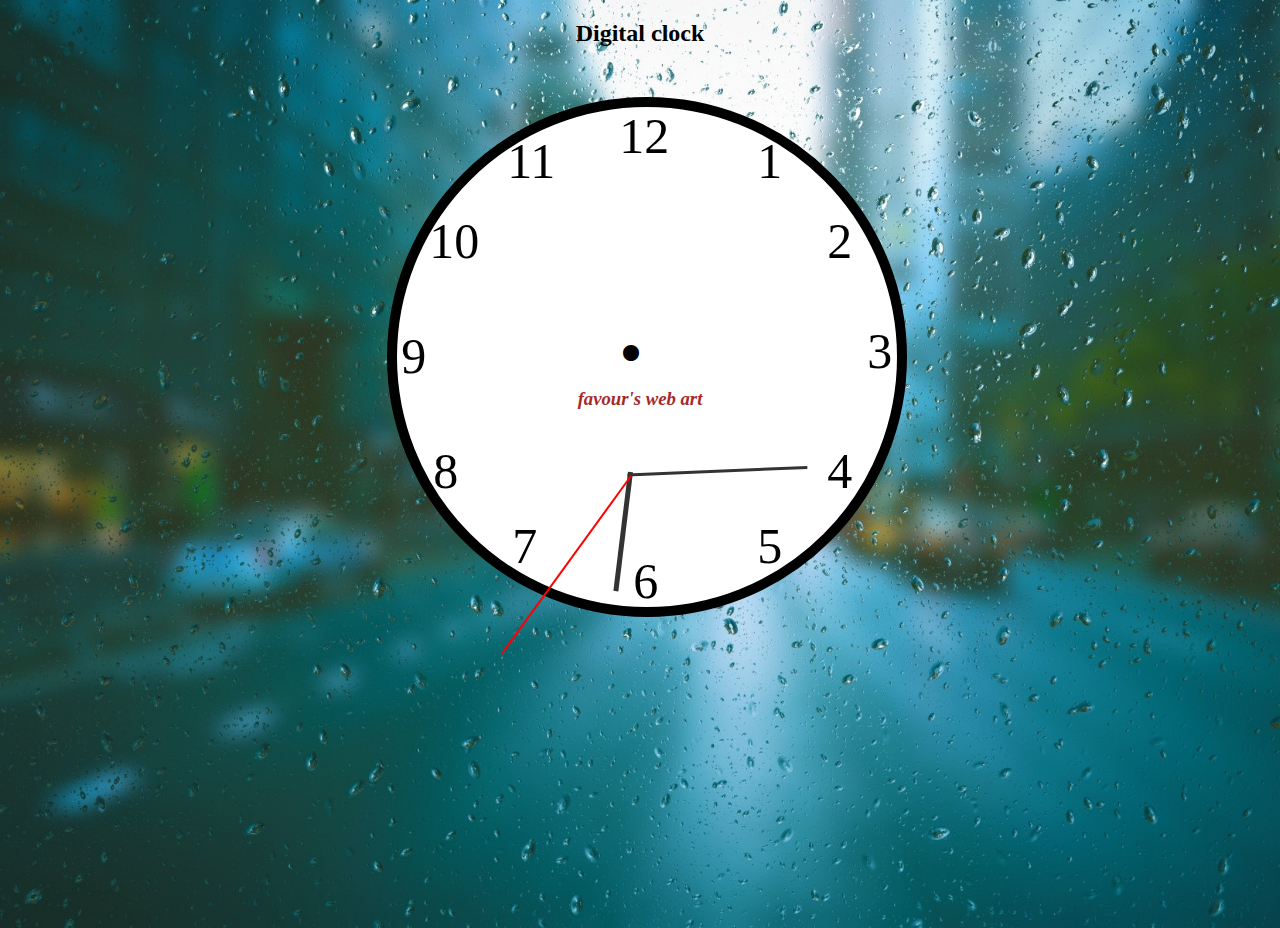
<file: clock-project/index.html>
<!DOCTYPE html>
<html lang="en">
<head>
    <meta charset="UTF-8">
    <meta name="viewport" content="width=device-width, initial-scale=1.0">
    <title>Document</title>
    <link href="https://fonts.googleapis.com/icon?family=Material+Icons" rel="stylesheet">
    <link rel="stylesheet" href="style.css"/>
</head>
<body>
    <h2>Digital clock</h2>
        <div class="clock">
                <span id="1" class="one">1</span>            
                <span id="2" class="two">2</span>
                <span id="3" class="three">3</span>
                <span id="4" class="four">4</span>
                <span id="5" class="five">5</span>
                <span id="6" class="six">6</span>
                <span id="7" class="seven">7</span>
                <span id="8" class="eight">8</span>
                <span id="9" class="nine">9</span>
                <span id="10" class="ten">10</span>
                <span id="11" class="eleven">11</span>
                <span id="12" class="twelve">12</span>

                <div class="hour"></div>
                <div class="minute"></div>
                <div class="second"></div>
        </div>
        <div class="dots"><i class="material-icons" id="dot">fiber_manual_record</i></div>
       <h3><i>favour's web art</i></h3>
    <script src="script.js"></script>
</body>
</html>
</file>
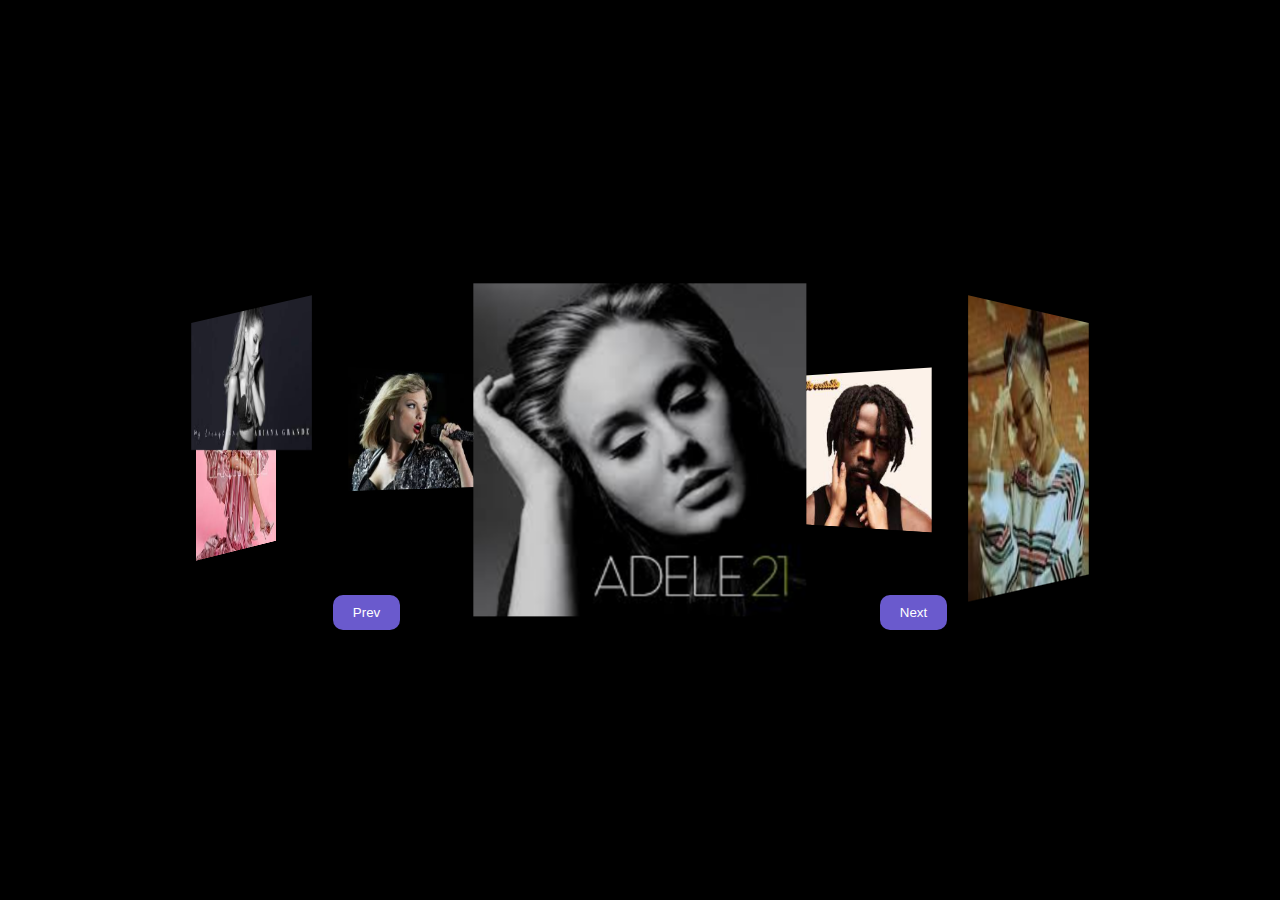
<file: Dom-manipulation/index.html>
<!DOCTYPE html>
<html lang="en">
<head>
    <meta charset="UTF-8">
    <meta name="viewport" content="width=device-width, initial-scale=1.0">
    <title>Document</title>
    <link rel="stylesheet" href="style.css">
</head>
<body>
    <div class="image-container">
        <span style="--i: 1">
            <img src="img/tatiana.jpg" alt="">
        </span>
        <span style="--i: 2">
            <img src="img/ellie.jpg" alt="">
        </span>
        <span style="--i: 3">
            <img src="img/johnny.jpg" alt="">
        </span>
        <span syle="--i: 4">
            <img src="img/rema.jpg" alt="">
        </span>
        <span style="--i: 5">
            <img src="img/taylorswift.jpg" alt="">
        </span>
        <span style="--i: 6">
            <img src="img/Anne.jpg" alt="">
        </span>
        <span style="--i: 7">
            <img src="img/ariana.jpg" alt="">
        </span>
        <span style="--i: 8">
            <img src="img/adele.jpg" alt="">
        </span>
    </div>

    <div class="btn-container">
        <button class="btn" id="prev">Prev</button>
        <button class="btn" id="next">Next</button>
    </div>


    <script src="script.js"></script>
</body>
</html>
</file>
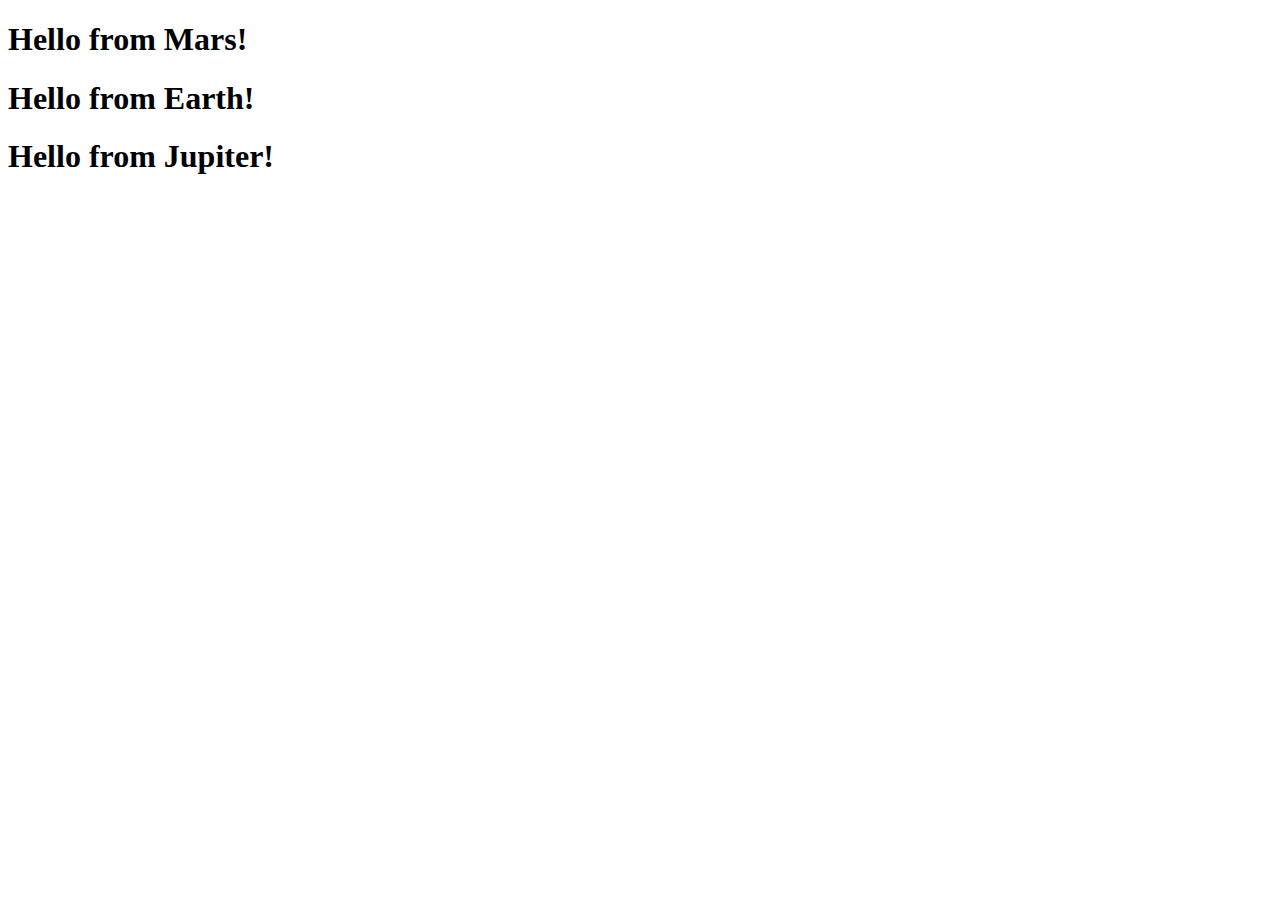
<file: DOM/index.html>
<!DOCTYPE html>
<html lang="en">
<head>
    <meta charset="UTF-8">
    <meta name="viewport" content="width=device-width, initial-scale=1.0">
    <title>Document</title>
</head>
<body>
    <h1>Hello from Mars!</h1>
    <h1>Hello from Earth!</h1>
    <h1>Hello from Jupiter!</h1>

    <script>
        let rex = document.querySelector('h1');
        console.log(rex);
    </script>
    <!-- how to target element in html : queryselector, queryselectorbyid and queryselectoreAll. 
    set attribute : to add a class and remove attribute : to remove the attribute
        DOM Manipulation
    document.create element : to create a div or any tag
            DOM Events
        onclick, addeventlistener, mouseover..
    javascript custom function= foo-->
</body>
</html>
</file>
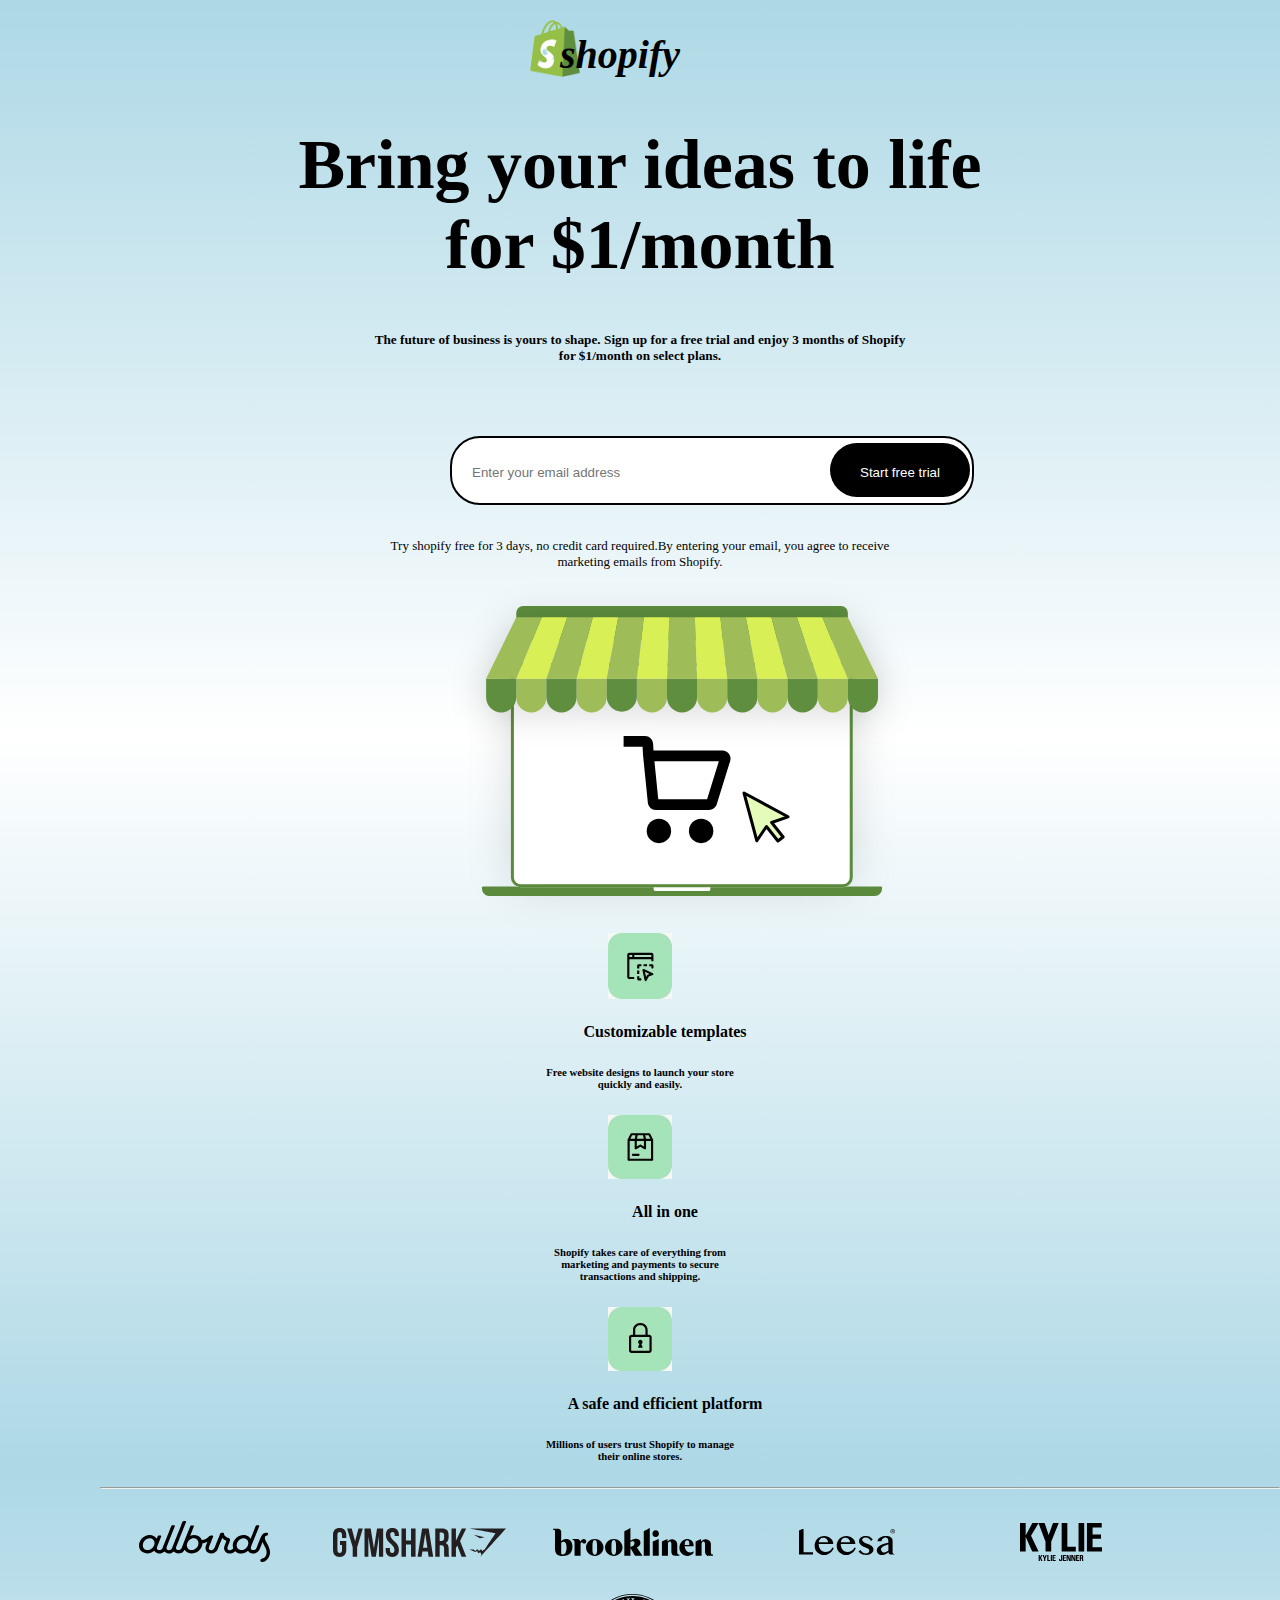
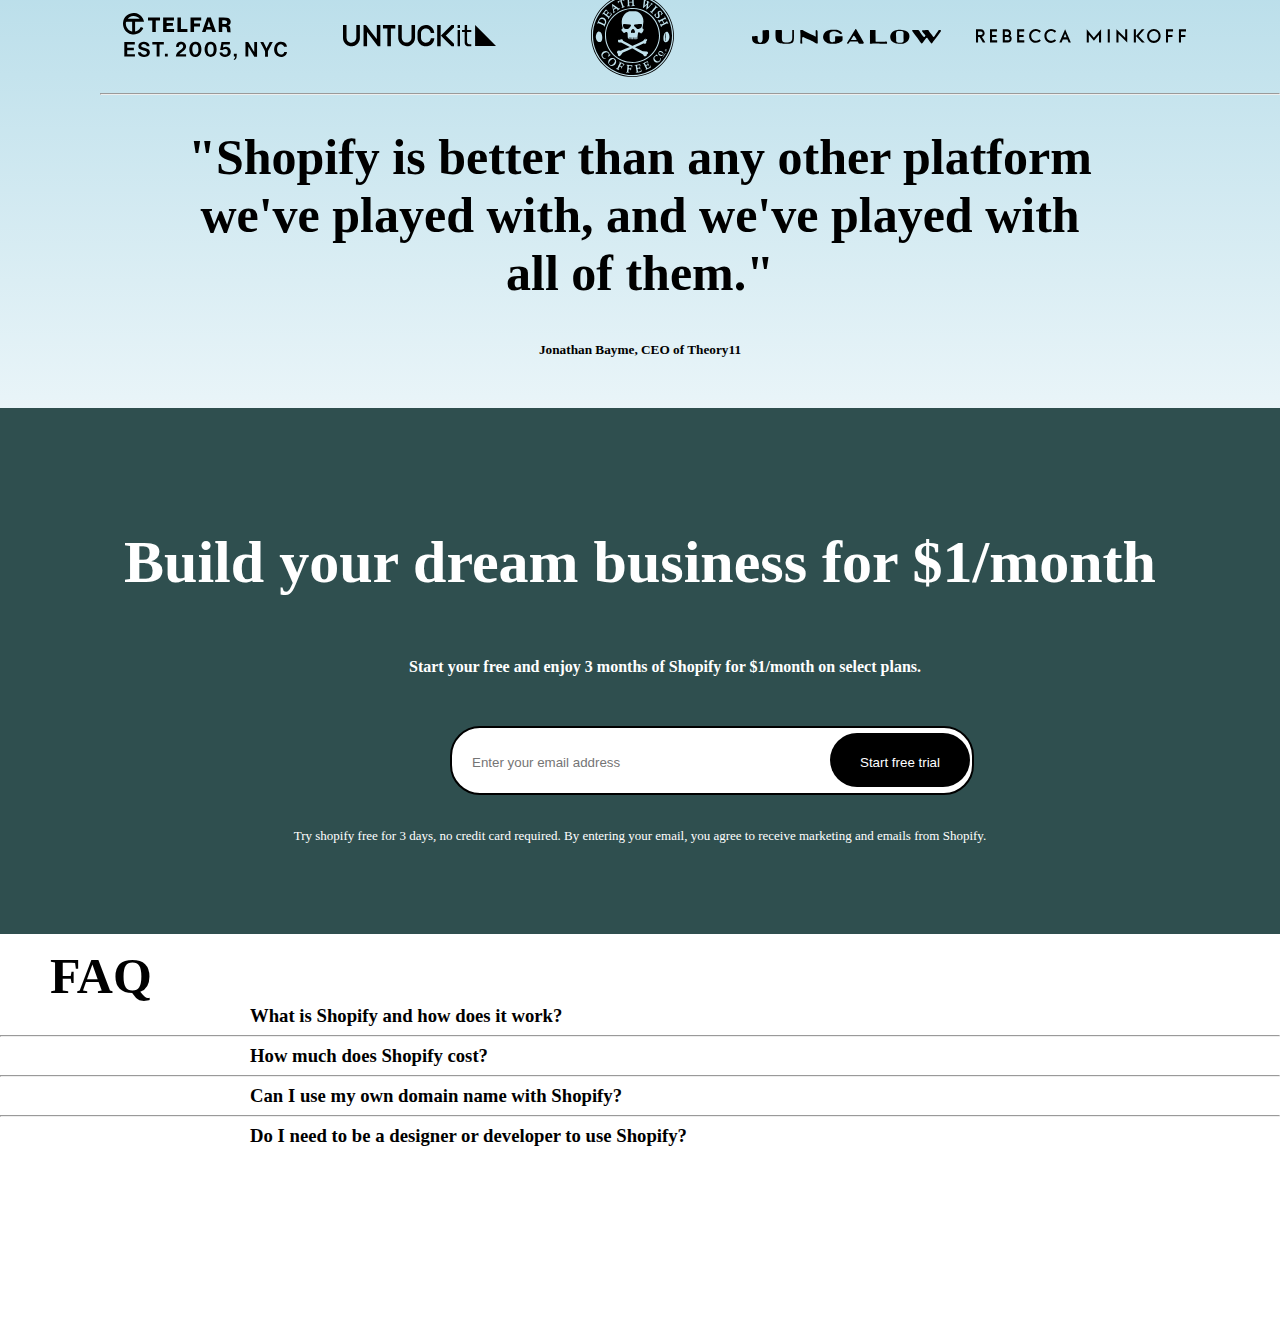
<file: web.html>
<!DOCTYPE html>
<html lang="en">
<head>
    <meta charset="UTF-8">
    <meta name="viewport" content="width=device-width, initial-scale=1.0">
    <title>Document</title>
    <link rel="stylesheet" href="web.css">
    <link href="https://cdn.jsdelivr.net/npm/bootstrap@5.0.2/dist/css/bootstrap.min.css" rel="stylesheet" integrity="sha384-EVSTQN3/azprG1Anm3QDgpJLIm9Nao0Yz1ztcQTwFspd3yD65VohhpuuCOmLASjC" crossorigin="anonymous">
</head>
<body>
   <div class="header">
    <image src="icon.png" alt="logo" class="img"></image> 
    <h1 class="shopify"><i><b>shopify</b></i></h1>
    <h1 class="text">Bring your ideas to life <br>for $1/month</h1>
    <div class="h"><h5>The future of business is yours to shape. Sign up for a free trial and enjoy 3 months of Shopify<br> for $1/month on select plans.</h5></div>
    <input type="email" placeholder="Enter your email address" class="input">
    <button id="btn">Start free trial</button>
    <p class="sentence">Try shopify free for 3 days, no credit card required.By entering your email, you agree to receive<br> marketing emails from Shopify.</p>
</div>
<div class="hut">
    <img src="shopify-hut.svg" alt="">
</div>

<div class="container-fluid">
    <div class="row">
    <div class="col-lg-4">
        <img src="img3.jpg" alt="icon1">
        <h4 class="c"><b>Customizable templates</b></h4>
        <h6>Free website designs to launch your store<br> quickly and easily.</h6>
    </div>
    <div class="col-lg-4">
        <img src="img2.jpg" alt="icon2">
        <h4><b>All in one</b></h4>
        <h6>Shopify takes care of everything from<Br> marketing and payments to secure<br> transactions and shipping.</h6>
    </div>
    <div class="col-lg-4">
        <img src="img1.jpg" alt="icon3">
        <h4><b>A safe and efficient platform</b></h4>
        <h6>Millions of users trust Shopify to manage <br>their online stores.</h6>
        </div>
    </div>
</div>

<div class="images-fluid">
    <hr class="horizontal line">

    <img src="images/all.svg" alt="">
    <img src="images/shark.svg" alt="">
    <img src="images/linen.svg" alt="">
    <img src="images/leesa.svg" alt="">
    <img src="images/kylie.svg" alt="">
</div>
<div class="mag">
    <img src="images/telfar.svg" alt="">
    <img src="images/untuck.svg" alt="">
    <img src="images/deathwish.svg" alt="">
    <img src="images/jungalow.svg" alt="">
    <span class="rebecca"><img src="images/rebecca.svg" alt=""></span>
    
    <hr class="horizontal line">
</div>
<div class="test">
    <h1 class="with"><b>"Shopify is better than any other platform<br> we've played with, and we've played with<br> all of them."</b></h1>
    <span class="ceo"><h5>Jonathan Bayme, CEO of Theory11</h5></span>
</div>

<div class="build">
    <h1 class="dream">Build your dream business for $1/month</h1>
    <h4 class="free">Start your free and enjoy 3 months of Shopify for $1/month on select plans.</h4>

    <input type="email" placeholder="Enter your email address" class="input">
    <button id="btn">Start free trial</button>
    <p class="small">Try shopify free for 3 days, no credit card required. By entering your email, you agree to receive marketing and emails from Shopify.</p>
</div>
<div class="faq">
    <h1 class="faqs">FAQ</h1>
    
        <h3 class="what"><b>What is Shopify and how does it work?</b></h3>

        <hr class="horizontal line">
        <h3 class="cost"><b>How much does Shopify cost?</b></h3>
        <hr class="horizontal line">
    
        <h3 class="own"><b>Can I use my own domain name with Shopify?</b></h3>
    
        <hr class="horizontal line">
        <h3 class="do"><b>Do I need to be a designer or developer to use Shopify?</b></h3>
</div>

</body>
</html>
</file>
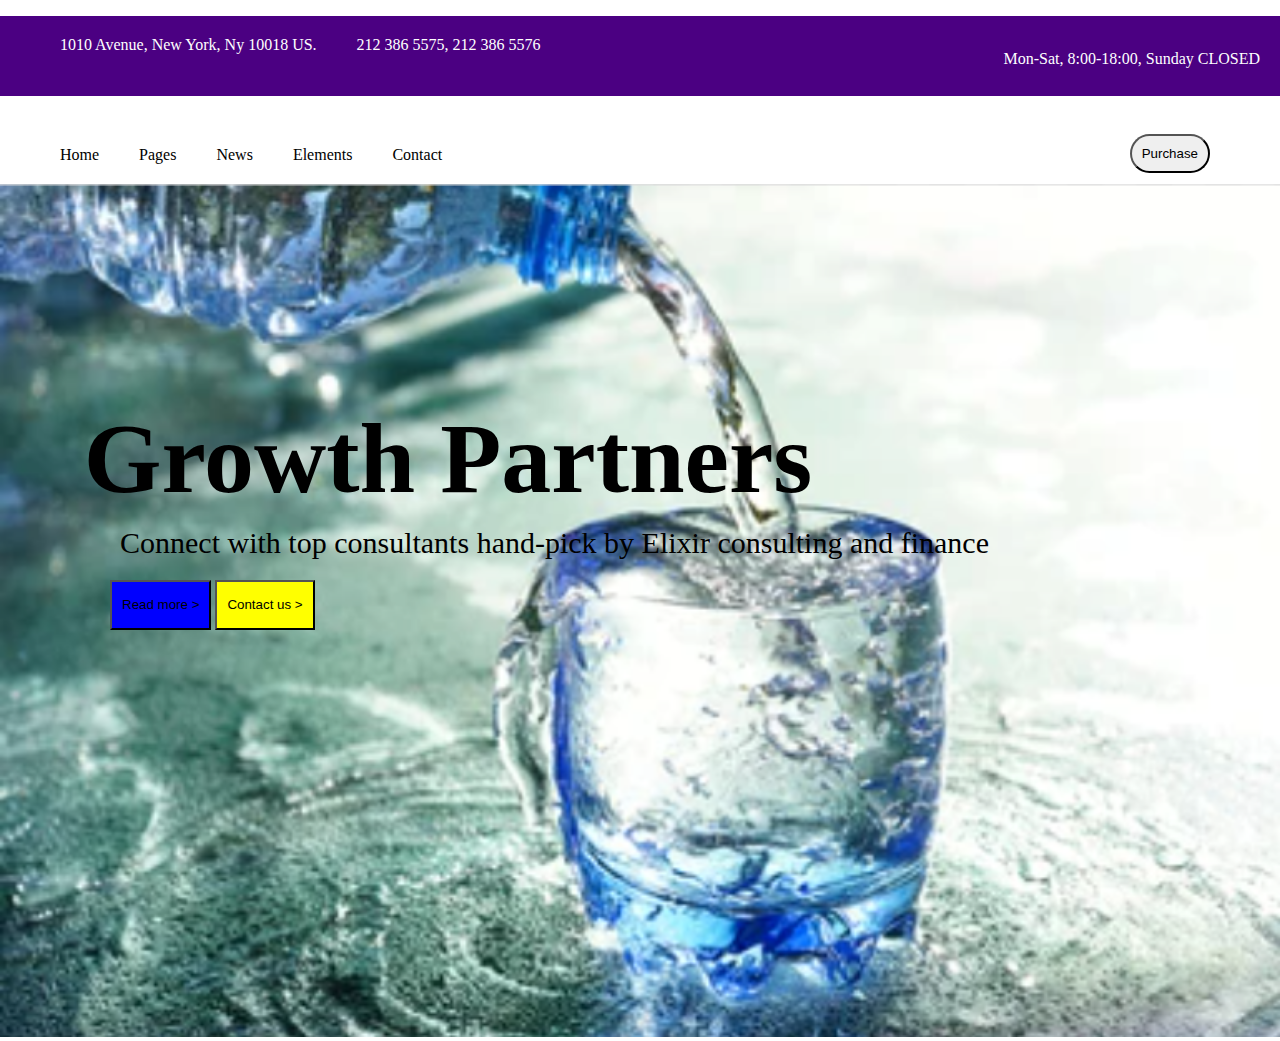
<file: webpage.html>
<!DOCTYPE html>
<html lang="en">
<head>
    <meta charset="UTF-8">
    <meta name="viewport" content="width=device-width, initial-scale=1.0">
    <title>Document</title>
    <link rel="stylesheet" href="webpage.css">
</head>
<body>
    <div class="container">
        <nav>
            <ul class="list">
                <li>1010 Avenue, New York, Ny 10018 US.</li>
                <li>212 386 5575, 212 386 5576</li>
            </ul>
                <ul class="date">
                    <li>Mon-Sat, 8:00-18:00, Sunday CLOSED</li>
                </ul>  
        </nav>
    </div>
    <div>
        <nav>
            <ul class="navs">
                <li>Home</li>
                <li>Pages</li>
                <li>News</li>
                <li>Elements</li>
                <li>Contact</li>
            </ul>
        </nav>
        <button class="button">Purchase</button>
    </div>
    <img src="water.png" alt="">
    <h1 class="text">Growth Partners</h1>
    <p>Connect with top consultants hand-pick by Elixir consulting and finance</p>

    <button class="btn">Read more ></button>
    <button class="bot">Contact us ></button>
</body>
</html>
</file>
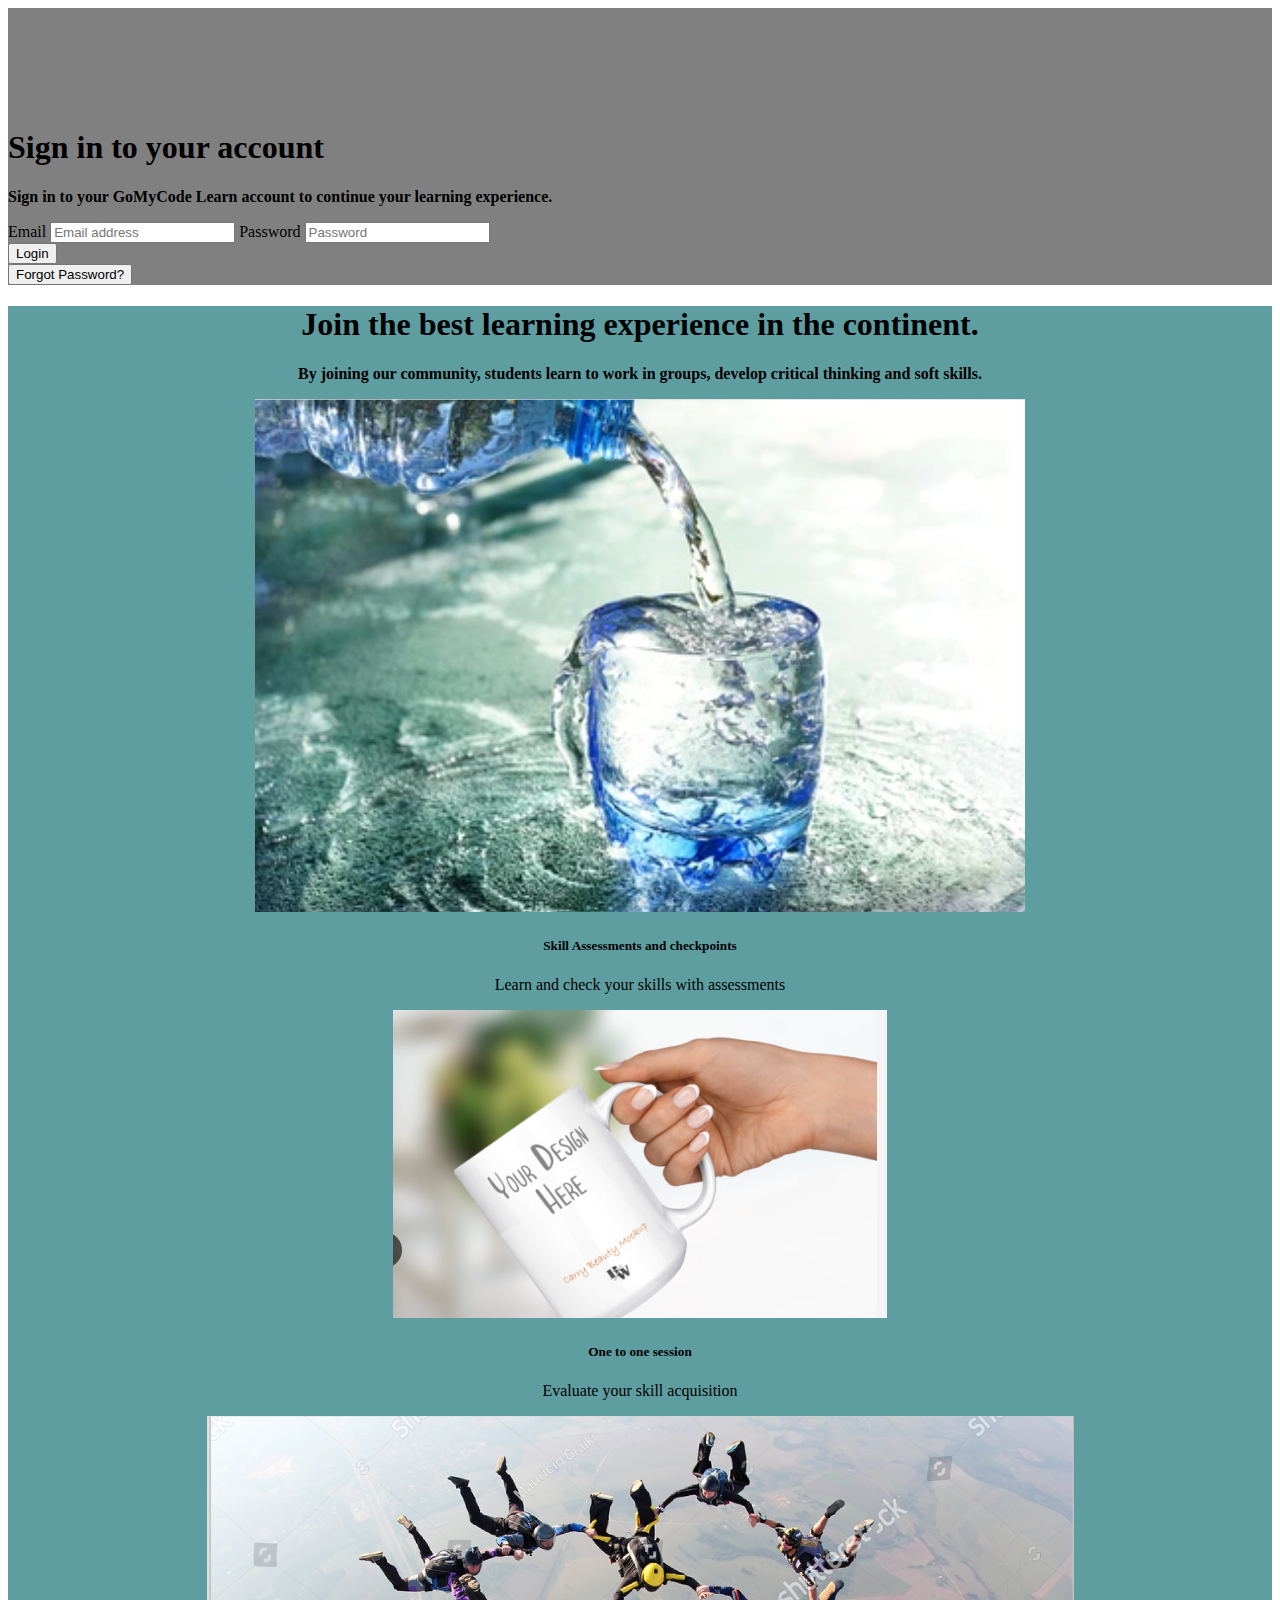
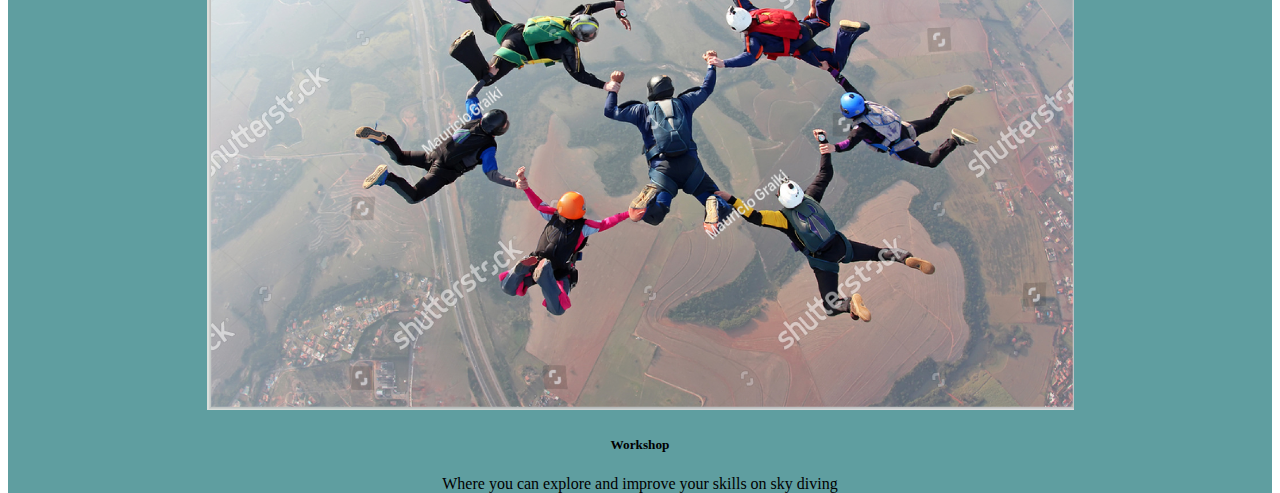
<file: CSS Layout/bootstrap.html>
<!DOCTYPE html>
<html lang="en">
<head>
    <meta charset="UTF-8">
    <meta name="viewport" content="width=device-width, initial-scale=1.0">
    <title>Document</title>
    <link rel="stylesheet" href="bootstrap.css">
    <script src="https://cdn.jsdelivr.net/npm/bootstrap@5.0.2/dist/js/bootstrap.bundle.min.js" integrity="sha384-MrcW6ZMFYlzcLA8Nl+NtUVF0sA7MsXsP1UyJoMp4YLEuNSfAP+JcXn/tWtIaxVXM" crossorigin="anonymous"></script>
    <link href="https://cdn.jsdelivr.net/npm/bootstrap@5.0.2/dist/css/bootstrap.min.css" rel="stylesheet" integrity="sha384-EVSTQN3/azprG1Anm3QDgpJLIm9Nao0Yz1ztcQTwFspd3yD65VohhpuuCOmLASjC" crossorigin="anonymous">
</head>
<body>
    <div class="container-fluid">
        <div class="row">
            <div class="col-lg-6 left left">
                <h1><b>Sign in to your account</b></h1>
                <p><b>Sign in to your GoMyCode Learn account to continue your learning experience.</b></p>
                <form>
                    <label for="username">Email</label>
                    <input type="text" class="form-control" placeholder="Email address">
                    <label for="Password">Password</label>
                    <input type="password" class="form-control" placeholder="Password"><br>
                    <div class="d-grid gap-2">
                        <button class="btn btn-primary" type="button">Login</button>
                      </div>
                      <button class="btn" type="button">Forgot Password?</button>
                </form> 
            </div>
            <div class="col-lg-6 right">
                <h1><b>Join the best learning experience in the continent.</b></h1>
                <p><b>By joining our community, students learn to work in groups, develop critical thinking and soft skills.</b></p>
                <div id="carouselExampleSlidesOnly" class="carousel slide" data-bs-ride="carousel">
                    <div class="carousel-inner">
                      <div class="carousel-item active">
                        <img src="water.png" class="d-block w-100" alt="water">
                        <h5>Skill Assessments and checkpoints</h5>
                        <p>Learn and check your skills with assessments</p>
                      </div>
                      <div class="carousel-item">
                        <img src="mug.png" class="d-block w-100" alt="mug">
                        <h5>One to one session</h5>
                        <p>Evaluate your skill acquisition</p>
                      </div>
                      <div class="carousel-item">
                        <img src="sky.png" class="d-block w-100" alt="image">
                        <h5>Workshop</h5>
                        <p>Where you can explore and improve your skills on sky diving</p>
                      </div>
                    </div>
                  </div>
            </div>
        </div>
    </div>
</body>
</html>
</file>
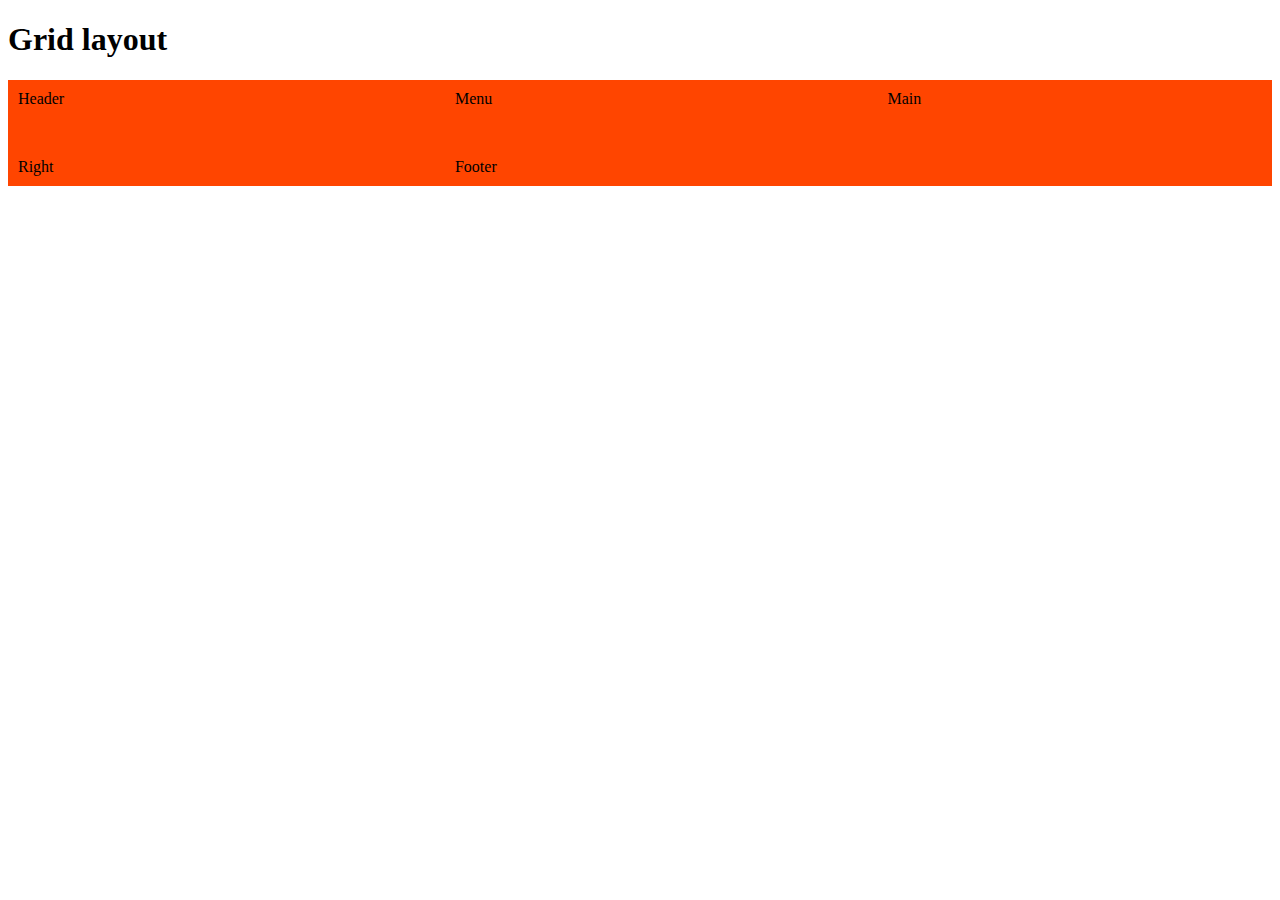
<file: CSS Layout/grid.html>
<!DOCTYPE html>
<html lang="en">
<head>
    <meta charset="UTF-8">
    <meta name="viewport" content="width=device-width, initial-scale=1.0">
    <title>Document</title>
    <link rel="stylesheet" href="grid.css">
</head>
<body>
    <h1>Grid layout</h1>

    <div class="grid-container">
        <div class="item1">Header</div>
        <div class="item2">Menu</div>
        <div class="item3">Main</div>
        <div class="item4">Right</div>
        <div class="item5">Footer</div>
    </div>
</body>
</html>
</file>
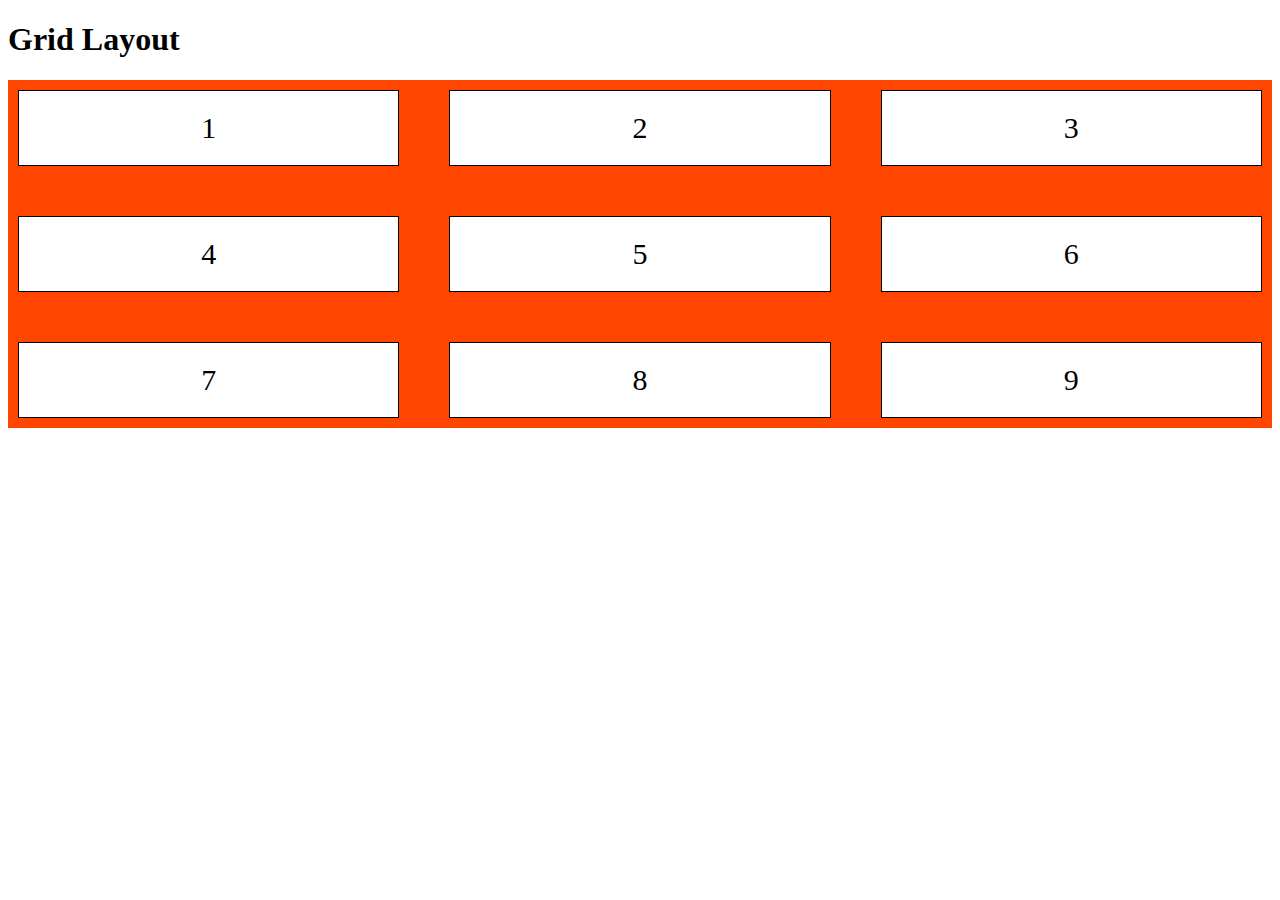
<file: CSS Layout/grid2.html>
<!DOCTYPE html>
<html lang="en">
<head>
    <meta charset="UTF-8">
    <meta name="viewport" content="width=device-width, initial-scale=1.0">
    <title>Document</title>
    <link rel="stylesheet" href="grid.css">
</head>
<body>
    <h1>Grid Layout</h1>

    <div class="grid-container">
        <div class="grid-item">1</div>
        <div class="grid-item">2</div>
        <div class="grid-item">3</div>
        <div class="grid-item">4</div>
        <div class="grid-item">5</div>
        <div class="grid-item">6</div>
        <div class="grid-item">7</div>
        <div class="grid-item">8</div>
        <div class="grid-item">9</div>
    </div>
</body>
</html>
</file>
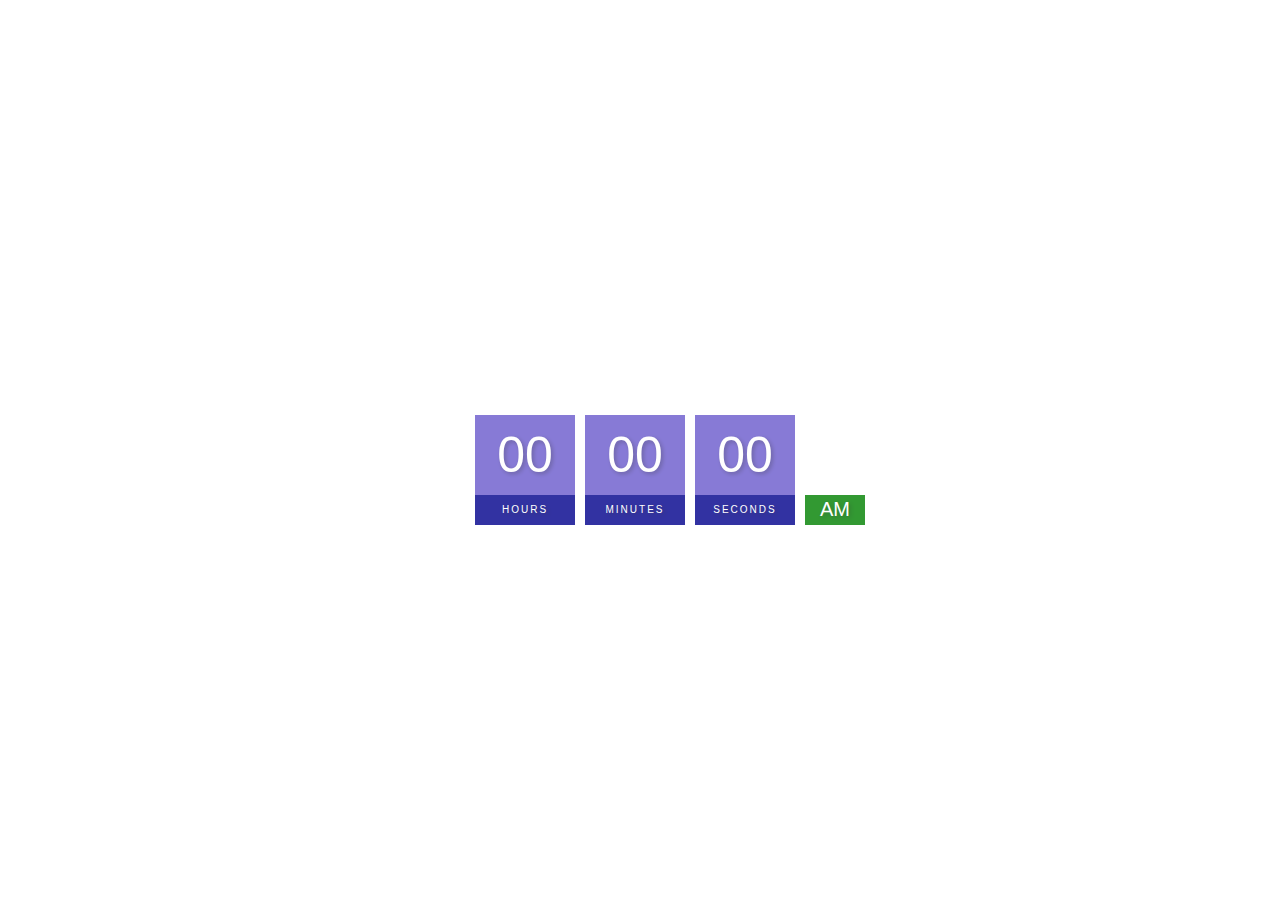
<file: Dom-manipulation/index1.html>
<!DOCTYPE html>
 <html lang="en">
  <head>
    <meta charset="UTF-8" />
    <meta http-equiv="X-UA-Compatible" content="IE=edge" />
    <meta name="viewport" content="width=device-width, initial-scale=1.0" />
    <title>Digital Clock</title>
    <link rel="stylesheet" href="style1.css" />
  </head>
  <body>
    <h2>Digital Clock</h2>
    <div class="clock">
      <div>
        <span id="hour">00</span>
        <span class="text">Hours</span>
      </div>
      <div>
        <span id="minutes">00</span>
        <span class="text">Minutes</span>
      </div>
      <div>
        <span id="seconds">00</span>
        <span class="text">Seconds</span>
      </div>
      <div>
        <span id="ampm">AM</span>
      </div>
    </div>
    <script src="script1.js"></script>
  </body>
</html>
</file>
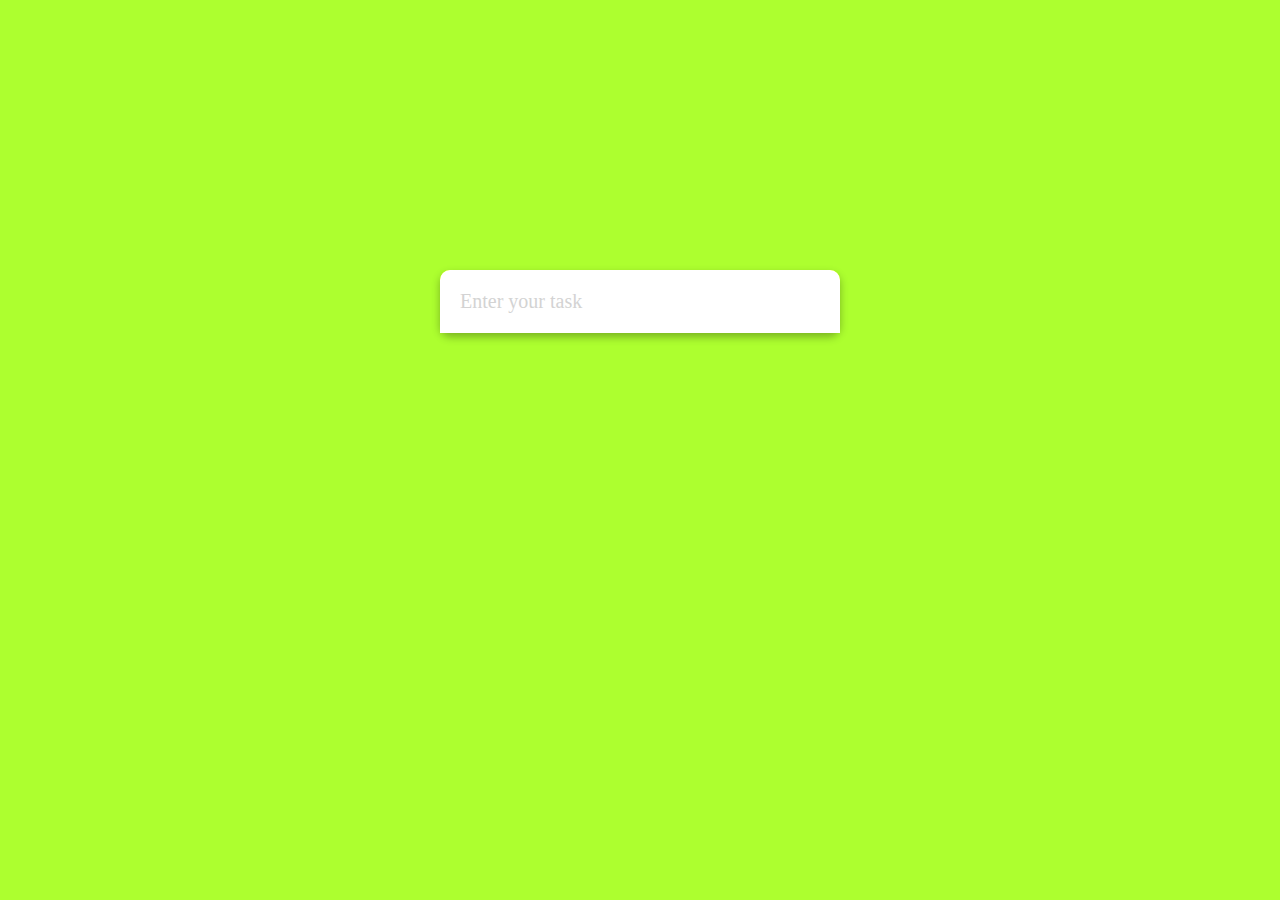
<file: Dom-manipulation/todo.html>
<!DOCTYPE html>
<html lang="en">
  <head>
    <meta charset="UTF-8" />
    <meta http-equiv="X-UA-Compatible" content="IE=edge" />
    <meta name="viewport" content="width=device-width, initial-scale=1.0" />
    <title>To Do List</title>
    <link
      rel="stylesheet"
      href="https://cdnjs.cloudflare.com/ajax/libs/font-awesome/6.0.0-beta2/css/all.min.css"
      integrity="sha512-YWzhKL2whUzgiheMoBFwW8CKV4qpHQAEuvilg9FAn5VJUDwKZZxkJNuGM4XkWuk94WCrrwslk8yWNGmY1EduTA=="
      crossorigin="anonymous"
      referrerpolicy="no-referrer"/>
    <link rel="stylesheet" href="todo.css"/>
  </head>
  <body>
    <form class="form">
      <input
        type="text"
        class="input"
        placeholder="Enter your task"
        autocomplete="off"/>
      <ul class="list">
        <!-- <li>
          Buy Milk <i class="fas fa-check-square"></i
          ><i class="fas fa-trash"></i>
        </li>
        <li class="checked">
          Call David <i class="fas fa-check-square"></i
          ><i class="fas fa-trash"></i>
        </li> -->
      </ul>
    </form>
    <script src="todo.js"></script>
  </body>
</html>
</file>
<file: clock-project/style.css>
body{
    background: url(background.jpg);
    height: 100vh;
    text-align: center;
    background-size: cover;
}
.clock{
    background-color: #fff;
    width: 500px; 
    height: 500px;
    margin-left: 30%;
    margin-top: 50px;
    border-radius: 150%;
    border: 10px solid black;
}
span{
    font-size: 50px;
    position: absolute;
}
.one{
    padding-left: 110px;
    padding-top: 25px;
    /* border: 1px solid black; */
}
.two{
    padding-left: 180px;
    padding-top: 105px;
    /* border: 1px solid black; */
}
.three{
    padding-left: 220px;
    padding-top: 215px;
    /* border: 1px solid black; */
}
.four{
    padding-left: 180px;
    padding-top: 335px;
    /* border: 1px solid black; */
}
.five{
    padding-left: 110px;
    padding-top: 410px;
    /* border: 1px solid black; */
}
.six{
    /* border: 1px solid black; */
    padding-top: 445px;
    margin-left: -14px;
}
.seven{
    /* border: 1px solid black; */
    margin-left: -135px;
    padding-top: 410px;
}
.eight{
    margin-left: -214px;
    padding-top: 335px;
    /* border: 1px solid black; */
}
.nine{
    margin-left: -246px;
    padding-top: 220px;
    /* border: 1px solid black; */
}
.ten{
    margin-left: -218px;
    padding-top: 105px;
    /* border: 1px solid black; */
}
.eleven{
    margin-left: -140px;
    padding-top: 25px;
    /* border: 1px solid black; */
}
.twelve{
    /* border: 1px solid black; */
    margin-left: -28px;
}
.dots {
    position: relative;
    margin-top: -276px;
    margin-left: 82px;
}
.icon i{
    font-size: 50px;

}
.material-icons {
    padding-right: 100px; 
}
.hour,.minute,.second {
    position: absolute;
    top: 50%;
    left: 50%;
    transform-origin: 50% 100%;
    transform: translate(-50%, -100%);
    background-color: #333;
} 
.hour {
    width: 5px;
    height: 120px;
    margin-top: -98px;
    margin-left: -12px;
}
  
.minute {
    width: 3px;
    height: 180px;
    margin-top: -155px;
    margin-left: -14px;
}
  
.second {
    width: 2px;
    height: 220px;
    margin-top: -194px;
    margin-left: -10px;
    background-color: red;
}
h3{
    color: brown;
}
</file>
<file: Dom-manipulation/style.css>
body{
    margin: 0;
    display: flex;
    flex-direction: column;
    align-items: center;
    text-align: center;
    height: 100vh;
    justify-content: center;
    background-color: #000;
    overflow: hidden;
}
.image-container{
    position: relative;
    width: 200px;
    height: 200px;
    transform-style: preserve-3d;
    transform: perspective(1000px) rotateY(0deg);
    transition: transform 0.7s;
}
.image-container span{
    position: absolute;
    top: 0;
    left: 0;
    width: 100%;
    transform: rotateY(calc(var(--i) * 45deg)) translateZ(400px);
}
.image-container span img{
    position: absolute;
    left: 0;
    top: 0;
    width: 100%;
}
.btn-container{
    position: relative;
    width: 80%;
}
.btn{
    position: absolute;
    bottom: -80px;
    background-color: slateblue;
    color: white;
    border: none;
    padding: 10px 20px;
    border-radius: 10px;
    cursor: pointer;
}
.btn:hover{
    filter: brightness(1.5);
}
#prev{
    left: 20%;
}
#next{
    right: 20%;
}
</file>
<file: web.css>
body{
    background-image: linear-gradient(lightblue, white,lightblue,white, white);
    margin:0;
    padding:0;
    
}
.shopify{
   text-align: center;
   font-size: 40px;
   margin: -50px 40px 20px 0;
}
.text{
    text-align: center;
    font-size: 70px;
}
.img{
    margin: 20px 0 0 530px;
    width: 50px;
}
.h{
    text-align: center;
    padding: 0px 0 0 0;
}
p{
    text-align: center;
    font-size: 13px;
    padding: 20px 0 0 0;
}
.input{
    height: 60px;
    margin: 50px 0 0 450px;
    border-radius: 30px;
    border: none;
    width: 500px;
    padding: 5px 0 0 20px;
    border: 2px solid #000;
}
#btn{
    height: 54px;
    width: 140px;
    border: none;
    color: #fff;
    padding: 6px 0 0 0;
    margin: 0 0 0 -148px;
    border-radius: 30px;
    background-color: black;
}
.hut{
    margin: 0 0 0 450px;
}
.container-fluid{
text-align: center;
}
h4{
    margin: 0 0 0 50px;
    padding: 20px 0 0 0;
}

.images-fluid{
    margin: 0 0 0 100px;
}
.mag{
    margin: 0 0 0 100px;
}
.rebecca{
    margin: 0 0 0 20px;
}
.test{
    text-align: center;
}
.with{
    font-size: 50px;
}
.ceo h5{
    margin: 40px 0 0 0;
}

.build{
    background-color:darkslategrey;
    margin: 50px 0 0 0;
    padding: 80px 0 0 0;
}
.dream{
    color: white;
    text-align: center;
    font-size: 60px;

}
.free{
    color: white;
    text-align: center;
}
.small{
    color: white;
    padding: 20px 0 90px 0;
}
.faq{
    margin:  0 0 190px 0;
}
.faqs{
    margin: 0 0 0 50px;
    font-size: 50px;
}
.what, .cost, .own, .do{
    margin: 0 0 0 250px;
}
</file>
<file: webpage.css>
body{
    margin: 0;
    padding: 0;
}
.container{
    background-color:indigo;
    height: 80px;
    color: white;
}
.list{
    display: flex;
    /* margin: 10px 0 0 0; */
}
li{
    padding:20px;
    list-style: none;
}
.date{
    float: right;
    margin: -60px 0 0 50px;
    list-style: none;
}
.navs{
    display: flex;
    list-style: none;
    margin: 30px 0 0 0;  
}
img{
    width:100%;
    height:50%;
}
.button{
    float: right;
    border-radius: 20px;
    margin: -50px 70px 0 0;
    padding: 10px;

}
.text{
    text-align:center;
    font-size: 100px;
    margin: -50% 0 0 -30%;
}
p{
    font-size: 30px;
    margin :10px 0 0 120px;
}
.btn{
    padding:10px;
    margin: 20px 0 0 110px;
    background-color:blue;
    height: 50px;
}
.bot{
    padding: 10px;
    background-color: yellow;
    height: 50px;
}
</file>
<file: CSS Layout/grid.css>
/* .item1{
    grid-area: header;
}
.item2{
    grid-area: menu;
}
.item3{
    grid-area: main;
}
.item4{
    grid-area: right;
}
.item5{
    grid-area: footer;
}

.grid-container{
    display: grid;
    grid-template-areas:
    'header header header header header header'
    'menu main main main right right'
    'menu footer footer footer footer footer'
    ;
    gap: 10px;
    background-color: red;
    padding: 10px;
}

.grid-container > div{
    background-color: blue;
    text-align: center;
    padding: 20px 0;
    font-size: 30px;
} */

.grid-container{
    display: grid;
    column-gap: 50px;
    row-gap: 50px;
    grid-template-columns: auto auto auto;
    background-color: orangered;
    padding: 10px;
}
.grid-item{
    background-color: #fff;
    border: 1px solid #000;
    padding: 20px;
    font-size: 30px;
    text-align: center;
}
</file>
<file: Dom-manipulation/style1.css>
body {
    margin: 0;
    font-family: sans-serif;
    display: flex;
    flex-direction: column;
    align-items: center;
    height: 100vh;
    justify-content: center;
    background: url("https://images.unsplash.com/photo-1499002238440-d264edd596ec?ixlib=rb-1.2.1&ixid=MnwxMjA3fDB8MHxwaG90by1wYWdlfHx8fGVufDB8fHx8&auto=format&fit=crop&w=1470&q=80");
    background-size: cover;
    overflow: hidden;
  }
  
  h2 {
    text-transform: uppercase;
    letter-spacing: 4px;
    font-size: 14px;
    text-align: center;
    color: white;
  }
  
  .clock {
    display: flex;
  }
  
  .clock div {
    margin: 5px;
    position: relative;
  }
  
  .clock span {
    width: 100px;
    height: 80px;
    background: slateblue;
    opacity: 0.8;
    color: white;
    display: flex;
    justify-content: center;
    align-items: center;
    font-size: 50px;
    text-shadow: 2px 2px 4px rgba(0, 0, 0, 0.3);
  }
  
  .clock .text {
    height: 30px;
    font-size: 10px;
    text-transform: uppercase;
    letter-spacing: 2px;
    background: darkblue;
    opacity: 0.8;
  }
  
  .clock #ampm {
    bottom: 0;
    position: absolute;
    width: 60px;
    height: 30px;
    font-size: 20px;
    background: green;
  }
</file>
<file: Dom-manipulation/todo.css>
body{
    margin: 0;
    display: flex;
    justify-content: center;
    background-color: greenyellow;
}

.form{
    position: absolute;
    top: 30%;
    box-shadow: 0 4px 8px rgba(0,0,0,.3);
    width: 400px;
    background-color:yellow;
    border-radius: 10px;
}

.input{
    width: 100%;
    box-sizing: border-box;
    padding: 20px;
    border-radius: 10px 10px 0 0;
    border: none;
    font-size: 20px;
    font-family: cursive;
}

.input::placeholder{
    color: lightgray;
}

.list{
    padding: 0;
    margin: 0;
}

.list li{
    list-style-type: none;
    padding: 20px;
    font-family: cursive;
    border-top: dotted;
    border-color: darkgray;
    position: relative;
}

.list li .fa-trash{
    color: red;
    position: absolute;
    right: 20px;
    top: 50%;
    transform: translateY(-50%);
    cursor: pointer;
}
.list li .fa-check-square{
    color: green;
    position: absolute;
    right: 40px;
    top: 50%;
    transform: translateY(-50%);
    cursor: pointer;
}

.list li.checked {
    color: darkgray;
    text-decoration: line-through;
}

.list li.checked .fa-check-square{
    color: darkgray;
}
</file>
